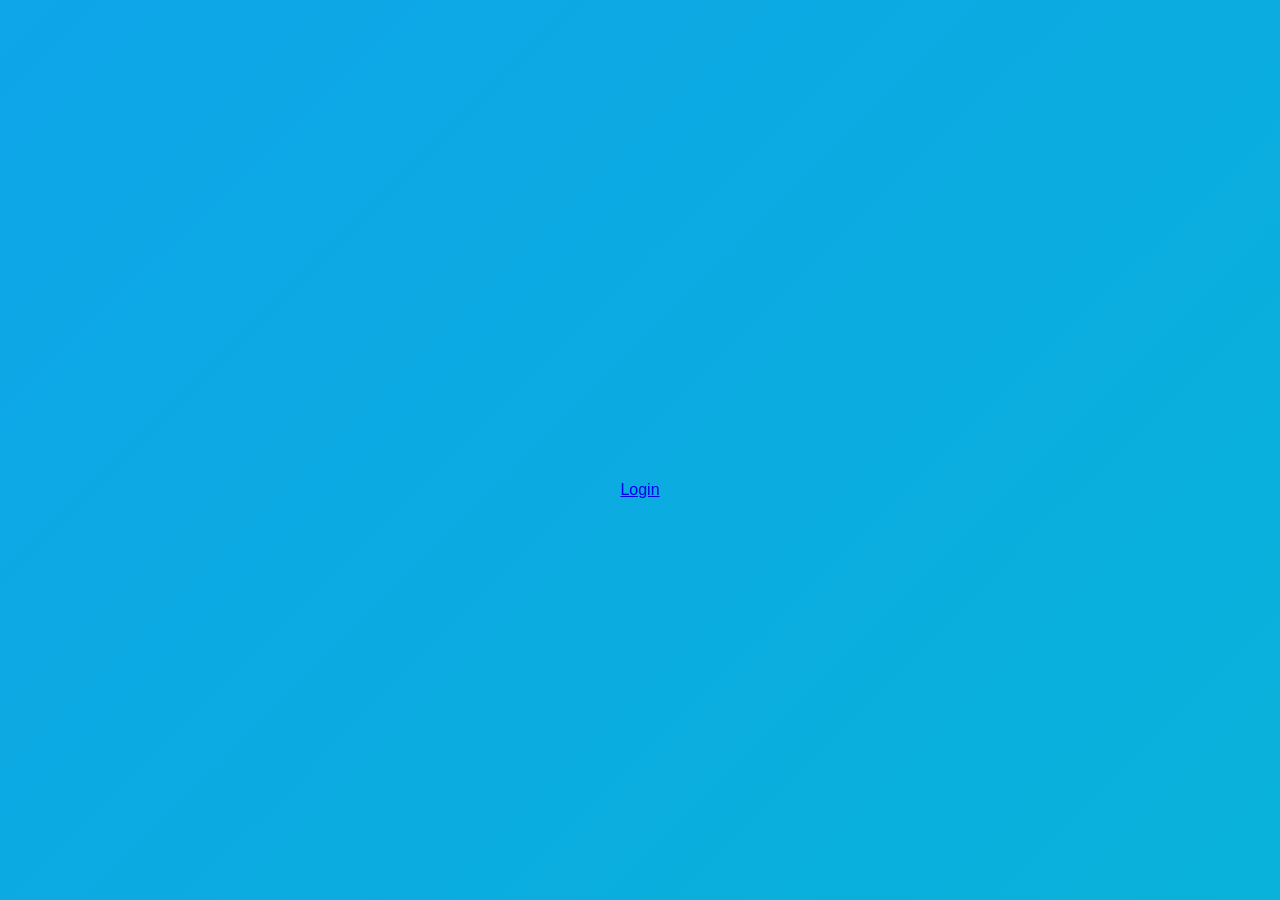
<file: index.html>
<!DOCTYPE html>
<html lang="es">
<head>
    <meta charset="UTF-8">
    <meta name="viewport" content="width=device-width, initial-scale=1.0">
    <title>Acceso Seguro</title>
    <link rel="stylesheet" href="CSS/styles.css">
</head>
<body>
    <a href="HTML/LOGIN.HTML">Login</a>
</body>
</html>
</file>
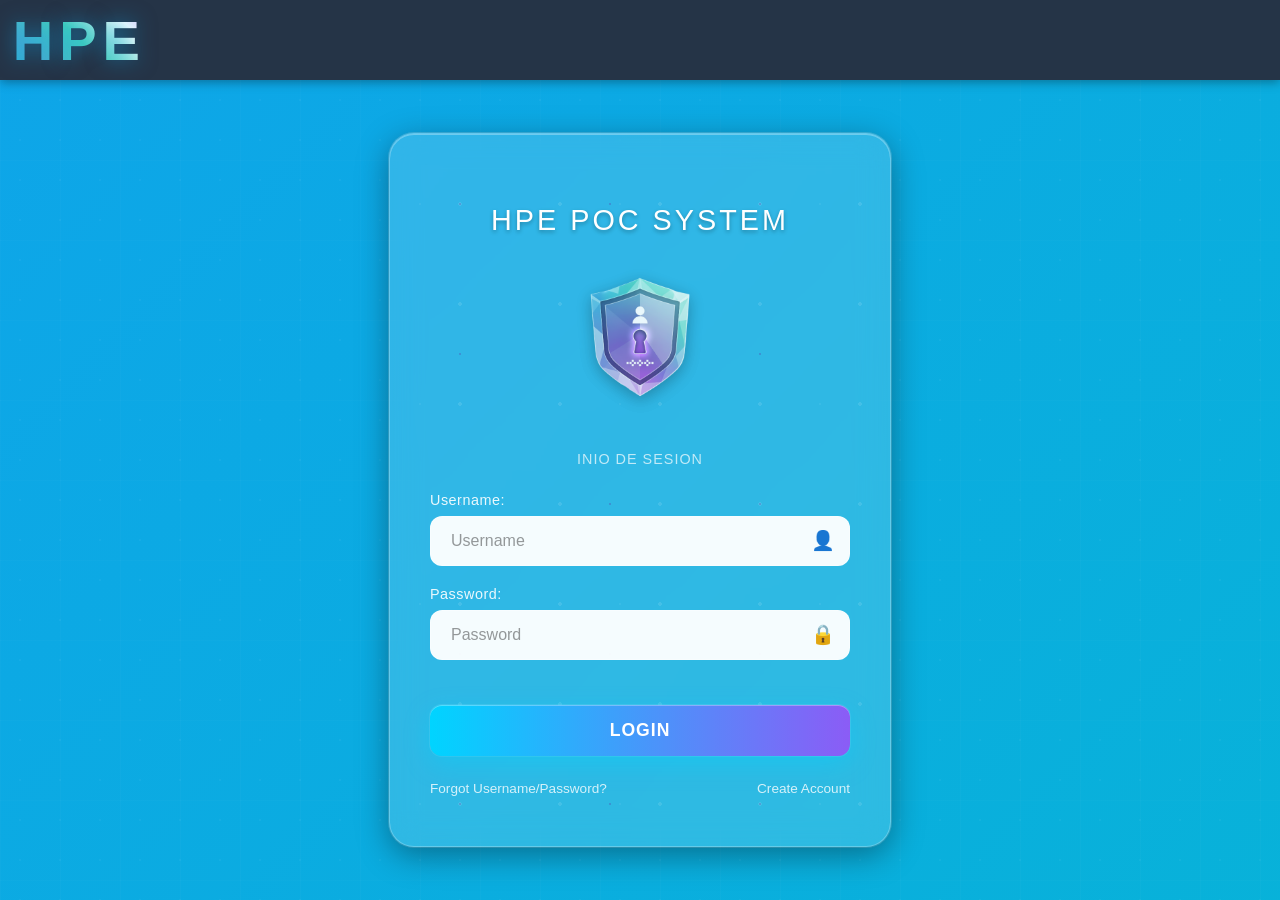
<file: HTML/LOGIN.HTML>
<!DOCTYPE html>
<html lang="es">
<head>
    <meta charset="UTF-8">
    <meta name="viewport" content="width=device-width, initial-scale=1.0">
    <title>Acceso Seguro</title>
    <link rel="stylesheet" href="../CSS/styles.css">
</head>
<body>
    <header class="top-bar">
        <div class="top-bar__content">
            <div class="top-bar__logo-text">HPE</div>
        </div>
    </header>
    <div class="background-design"></div>
    <div class="particles-container" id="particles-container"></div>
    <div class="login-container">
        
        <h1>HPE POC SYSTEM</h1>
        
        <div class="security-icon">
            <img src="../HTML/Sesion_Icon.png" alt="Security Icon" class="security-icon-img">
        </div>
        
        <div class="subtitle">INIO DE SESION</div>

        <form>
            <div class="input-group">
                <label for="username">Username:</label>
                <div class="input-wrapper">
                    <input type="text" id="username" name="username" placeholder="Username" required>
                    <span class="input-icon">👤</span>
                </div>
            </div>

            <div class="input-group">
                <label for="password">Password:</label>
                <div class="input-wrapper">
                    <input type="password" id="password" name="password" placeholder="Password" required>
                    <span class="input-icon">🔒</span>
                </div>
            </div>

            <button type="submit" class="login-button">
                <span>LOGIN</span>
            </button>
        </form>
        
        <div class="footer-links">
            <a href="#" class="link">Forgot Username/Password?</a>
            <a href="#" class="link">Create Account</a>
        </div>
        
    </div>

    <script>
        // Sistema de partículas dinámicas
        class ParticleSystem {
            constructor() {
                this.container = document.getElementById('particles-container');
                this.particles = [];
                this.particleTypes = ['circle', 'star', 'diamond', 'line'];
                this.sizes = ['small', 'medium', 'large'];
                this.animations = ['floatUp', 'floatDown', 'floatLeft', 'floatRight', 'diagonal-up', 'diagonal-down', 'waveFloat', 'gentleDrift', 'organicFloat', 'butterflyMove'];
                
                this.init();
            }

            init() {
                // Crear partículas iniciales
                this.createInitialParticles();
                
                // Crear nuevas partículas periódicamente
                setInterval(() => {
                    this.createParticle();
                }, 150); // Nueva partícula cada 150ms
                
                // Limpiar partículas que ya no son visibles
                setInterval(() => {
                    this.cleanupParticles();
                }, 1000);
            }

            createInitialParticles() {
                for (let i = 0; i < 80; i++) {
                    this.createParticle();
                }
            }

            createParticle() {
                const particle = document.createElement('div');
                particle.className = 'particle';
                
                // Tipo aleatorio
                const type = this.particleTypes[Math.floor(Math.random() * this.particleTypes.length)];
                particle.classList.add(type);
                
                // Tamaño aleatorio
                const size = this.sizes[Math.floor(Math.random() * this.sizes.length)];
                particle.classList.add(size);
                
                // Posición inicial aleatoria para distribuir por toda la pantalla
                const startX = Math.random() * window.innerWidth;
                const startY = Math.random() * window.innerHeight;
                particle.style.left = startX + 'px';
                particle.style.top = startY + 'px';
                
                // Animación aleatoria - garantizar que siempre tenga movimiento
                const animation = this.animations[Math.floor(Math.random() * this.animations.length)];
                particle.classList.add(animation);
                
                // Duración de animación aleatoria - más rápida para evitar trabas
                const duration = 8 + Math.random() * 12; // Entre 8 y 20 segundos
                particle.style.animationDuration = duration + 's';
                
                // Delay aleatorio más corto
                const delay = Math.random() * 2;
                particle.style.animationDelay = delay + 's';
                
                // Forzar que la animación sea continua y fluida
                particle.style.animationTimingFunction = 'linear';
                particle.style.animationIterationCount = '1';
                particle.style.animationFillMode = 'both';
                
                // Color aleatorio para algunos tipos
                if (type === 'circle') {
                    const colors = [
                        'rgba(255, 255, 255, 0.6)',
                        'rgba(0, 212, 255, 0.5)',
                        'rgba(139, 92, 246, 0.4)',
                        'rgba(168, 85, 247, 0.5)'
                    ];
                    particle.style.background = colors[Math.floor(Math.random() * colors.length)];
                }
                
                this.container.appendChild(particle);
                this.particles.push(particle);
                
                // Verificar que la partícula tenga animación después de un breve delay
                setTimeout(() => {
                    const computedStyle = window.getComputedStyle(particle);
                    const animationName = computedStyle.animationName;
                    if (animationName === 'none' || !animationName) {
                        // Si no tiene animación, forzar una
                        particle.style.animation = 'floatUp 10s linear infinite';
                        particle.style.animationFillMode = 'both';
                    }
                }, 100);
                
                // Remover la partícula después de que termine su animación
                setTimeout(() => {
                    if (particle.parentNode) {
                        particle.parentNode.removeChild(particle);
                    }
                    const index = this.particles.indexOf(particle);
                    if (index > -1) {
                        this.particles.splice(index, 1);
                    }
                }, (duration + delay) * 1000);
            }

            cleanupParticles() {
                // Limpiar partículas más agresivamente para evitar trabas
                this.particles = this.particles.filter(particle => {
                    const rect = particle.getBoundingClientRect();
                    const isVisible = rect.top < window.innerHeight + 200 && 
                                    rect.bottom > -200 && 
                                    rect.left < window.innerWidth + 200 && 
                                    rect.right > -200;
                    
                    // Verificar si la partícula tiene animación
                    const computedStyle = window.getComputedStyle(particle);
                    const animationName = computedStyle.animationName;
                    const hasAnimation = animationName && animationName !== 'none';
                    
                    if (!isVisible || !hasAnimation) {
                        if (particle.parentNode) {
                            particle.parentNode.removeChild(particle);
                        }
                        return false;
                    }
                    return true;
                });
                
                // Limitar el número máximo de partículas para evitar sobrecarga
                if (this.particles.length > 100) {
                    const excessParticles = this.particles.splice(0, this.particles.length - 80);
                    excessParticles.forEach(particle => {
                        if (particle.parentNode) {
                            particle.parentNode.removeChild(particle);
                        }
                    });
                }
            }
        }

        // Inicializar el sistema de partículas cuando la página esté cargada
        document.addEventListener('DOMContentLoaded', () => {
            new ParticleSystem();
        });

        // Recrear partículas cuando se redimensiona la ventana
        window.addEventListener('resize', () => {
            const container = document.getElementById('particles-container');
            if (container) {
                container.innerHTML = '';
                new ParticleSystem();
            }
        });
    </script>

</body>
</html>
</file>
<file: CSS/styles.css>
/* ---------------------------------- */
/* Estilos del Fondo y Colores */
/* ---------------------------------- */
:root {
    /* Color de fondo de la barra superior - color personalizado */
    --top-bar-bg: #253447;
}
body {
    /* Fondo abstracto similar a la imagen */
    background: 
        linear-gradient(135deg, #0ea5e9, #06b6d4, #8b5cf6, #a855f7),
        linear-gradient(45deg, #0f172a, #1e293b, #334155);
    background-size: 400% 400%, 100% 100%;
    /* Añadimos un toque de animación para que se vea dinámico */
    animation: gradientShift 15s ease infinite;
    display: flex;
    justify-content: center; 
    align-items: center;
    min-height: 100vh;
    margin: 0;                           /*tipo de altira del margen */
    font-family: 'Segoe UI', Tahoma, Geneva, Verdana, sans-serif;
    color: white;                      /* Color de texto base */    
    overflow: hidden; /* Evita cualquier scroll */
    width: 100%;
    height: 100vh; /* Altura fija de viewport */
    padding-top: 80px; /* Espacio para la barra superior fija */
    box-sizing: border-box; /* Incluye el padding en la altura total */
}

/* Animación del gradiente de fondo */
@keyframes gradientShift {
    0% {
        background-position: 0% 50%;
    }
    50% {
        background-position: 100% 50%;
    }
    100% {
        background-position: 0% 50%;
    }
}

/* Simulación del movimiento de datos/servidores (puedes usar una imagen real) */
.background-design {
    position: absolute;
    top: 0;
    left: 0;
    width: 100%;
    height: 100%;
    z-index: -1;
    pointer-events: none;
}

.background-design::before {
    content: '';
    position: absolute;
    top: 0;
    left: 0;
    width: 100%;
    height: 100%;
    /* Fondo con líneas y nodos abstractos como antes */
    background-image: 
        radial-gradient(circle, rgba(255,255,255,0.1) 1px, transparent 1px),
        linear-gradient(to right, rgba(255,255,255,0.05) 1px, transparent 1px),
        linear-gradient(to bottom, rgba(255,255,255,0.03) 1px, transparent 1px);
    background-size: 40px 40px, 60px 60px, 80px 80px;
    opacity: 0.4;
    animation: gridMove 20s linear infinite;
}

@keyframes gridMove {
    0% {
        transform: translate(0, 0);
    }
    100% {
        transform: translate(40px, 40px);
    }
}

/* ---------------------------------- */
/* Sistema de Partículas Avanzado */
/* ---------------------------------- */
.particles-container {
    position: fixed;
    top: 0;
    left: 0;
    width: 100%;
    height: 100%;
    pointer-events: none;
    z-index: 1;
    overflow: hidden;
}

/* Partículas circulares */
.particle {
    position: absolute;
    border-radius: 50%;
    pointer-events: none;
}

.particle.circle {
    background: rgba(255, 255, 255, 0.6);
    animation: floatUp 15s linear infinite;
    animation-fill-mode: both;
}

.particle.star {
    background: rgba(0, 212, 255, 0.8);
    clip-path: polygon(50% 0%, 61% 35%, 98% 35%, 68% 57%, 79% 91%, 50% 70%, 21% 91%, 32% 57%, 2% 35%, 39% 35%);
    animation: floatUp 20s linear infinite;
    animation-fill-mode: both;
}

.particle.diamond {
    background: rgba(139, 92, 246, 0.7);
    clip-path: polygon(50% 0%, 100% 50%, 50% 100%, 0% 50%);
    animation: floatUp 18s linear infinite;
    animation-fill-mode: both;
}

.particle.line {
    background: linear-gradient(45deg, rgba(255, 255, 255, 0.4), rgba(0, 212, 255, 0.4));
    border-radius: 2px;
    animation: floatUp 22s linear infinite;
    animation-fill-mode: both;
}

/* Diferentes tamaños de partículas */
.particle.small {
    width: 2px;
    height: 2px;
}

.particle.medium {
    width: 4px;
    height: 4px;
}

.particle.large {
    width: 6px;
    height: 6px;
}


/* Líneas especiales - más pequeñas para evitar trabas */
.particle.line {
    width: 12px;
    height: 1px;
}

.particle.line.vertical {
    width: 1px;
    height: 12px;
}

/* Animaciones de movimiento natural y orgánico - fluidas y continuas */
@keyframes floatUp {
    0% {
        transform: translateY(0px) translateX(0px) rotate(0deg);
        opacity: 0;
    }
    5% {
        opacity: 1;
    }
    95% {
        opacity: 1;
    }
    100% {
        transform: translateY(-120vh) translateX(80px) rotate(360deg);
        opacity: 0;
    }
}

@keyframes floatDown {
    0% {
        transform: translateY(0px) translateX(0px) rotate(0deg);
        opacity: 0;
    }
    5% {
        opacity: 1;
    }
    95% {
        opacity: 1;
    }
    100% {
        transform: translateY(120vh) translateX(-80px) rotate(-360deg);
        opacity: 0;
    }
}

@keyframes floatLeft {
    0% {
        transform: translateX(0px) translateY(0px) rotate(0deg);
        opacity: 0;
    }
    5% {
        opacity: 1;
    }
    95% {
        opacity: 1;
    }
    100% {
        transform: translateX(-120vw) translateY(60px) rotate(360deg);
        opacity: 0;
    }
}

@keyframes floatRight {
    0% {
        transform: translateX(0px) translateY(0px) rotate(0deg);
        opacity: 0;
    }
    5% {
        opacity: 1;
    }
    95% {
        opacity: 1;
    }
    100% {
        transform: translateX(120vw) translateY(-60px) rotate(-360deg);
        opacity: 0;
    }
}

/* Partículas con movimiento diagonal */
.particle.diagonal-up {
    animation: floatDiagonalUp 25s linear infinite;
}

.particle.diagonal-down {
    animation: floatDiagonalDown 25s linear infinite;
}

.particle.waveFloat {
    animation: waveFloat 18s linear infinite;
}

.particle.gentleDrift {
    animation: gentleDrift 22s linear infinite;
}

.particle.organicFloat {
    animation: organicFloat 20s linear infinite;
}

.particle.butterflyMove {
    animation: butterflyMove 16s linear infinite;
}

@keyframes floatDiagonalUp {
    0% {
        transform: translate(0vw, 0vh) rotate(0deg);
        opacity: 0;
    }
    5% {
        opacity: 1;
    }
    95% {
        opacity: 1;
    }
    100% {
        transform: translate(-100vw, -100vh) rotate(360deg);
        opacity: 0;
    }
}

@keyframes floatDiagonalDown {
    0% {
        transform: translate(0vw, 0vh) rotate(0deg);
        opacity: 0;
    }
    5% {
        opacity: 1;
    }
    95% {
        opacity: 1;
    }
    100% {
        transform: translate(100vw, 100vh) rotate(-360deg);
        opacity: 0;
    }
}

/* Partículas que se mueven en espiral */
.particle.spiral {
    animation: spiralMove 30s linear infinite;
}

@keyframes spiralMove {
    0% {
        transform: translate(50vw, 100vh) rotate(0deg);
        opacity: 0;
    }
    10% {
        opacity: 1;
    }
    90% {
        opacity: 1;
    }
    100% {
        transform: translate(50vw, -100px) rotate(720deg);
        opacity: 0;
    }
}

/* Partículas que parpadean */
.particle.twinkle {
    animation: twinkleMove 12s ease-in-out infinite;
}

/* Nuevas animaciones naturales y orgánicas */
@keyframes waveFloat {
    0% {
        transform: translateY(0px) translateX(0px) rotate(0deg);
        opacity: 0;
    }
    5% {
        opacity: 1;
    }
    95% {
        opacity: 1;
    }
    100% {
        transform: translateY(-110vh) translateX(100px) rotate(180deg);
        opacity: 0;
    }
}

@keyframes gentleDrift {
    0% {
        transform: translateY(0px) translateX(0px) rotate(0deg);
        opacity: 0;
    }
    5% {
        opacity: 0.8;
    }
    95% {
        opacity: 0.8;
    }
    100% {
        transform: translateY(-100vh) translateX(70px) rotate(360deg);
        opacity: 0;
    }
}

@keyframes organicFloat {
    0% {
        transform: translateY(0px) translateX(0px) rotate(0deg);
        opacity: 0;
    }
    5% {
        opacity: 1;
    }
    95% {
        opacity: 1;
    }
    100% {
        transform: translateY(-105vh) translateX(90px) rotate(180deg);
        opacity: 0;
    }
}

@keyframes butterflyMove {
    0% {
        transform: translateY(0px) translateX(0px) rotate(0deg);
        opacity: 0;
    }
    5% {
        opacity: 1;
    }
    95% {
        opacity: 1;
    }
    100% {
        transform: translateY(-115vh) translateX(120px) rotate(180deg);
        opacity: 0;
    }
}


/* ---------------------------------- */
/* Estilos del Contenedor Cristalino (Glassmorphism) */
/* ---------------------------------- */
.top-bar {
    position: fixed;
    top: 0;
    left: 0;
    width: 100%;
    height: 80px;
    z-index: 10;
    /* Color de la barra igual al fondo del logo */
    background: var(--top-bar-bg);
    box-shadow: 0 2px 10px rgba(0,0,0,0.35);
    display: flex;
    align-items: center;
}

.top-bar__content {
    max-width: 1200px;
    padding:1%; /* Logo pegado al borde izquierdo */
    width: 100%;
    height: 100%;
    display: flex;
    align-items: center;
    justify-content: flex-start; /* Posicionar el logo a la izquierda */
}

.top-bar__logo {
    height: 100%; /* igual a la altura visible de la barra */
    width: auto;
    display: block;
    filter: drop-shadow(0 2px 6px rgba(0,0,0,0.35));
}

/* Logo de texto HPE con animación elegante */
.top-bar__logo-text {
    font-family: 'Segoe UI', Tahoma, Geneva, Verdana, sans-serif;
    font-size: 3.5em;
    font-weight: 700;
    letter-spacing: 6px;
    text-transform: uppercase;
    background: linear-gradient(45deg, #0ea5e9, #06b6d4, #48AACF, #45D1B9, #ffffff, #8b5cf6, #a855f7, #0ea5e9);
    background-size: 200% 200%;
    -webkit-background-clip: text;
    background-clip: text;
    -webkit-text-fill-color: transparent;
    animation: logoGradientFlow 6s linear infinite, logoGlow 3s ease-in-out infinite alternate;
    text-shadow: 0 0 20px rgba(14, 165, 233, 0.5);
    cursor: default;
    user-select: none;
    transition: all 0.3s ease;
    display: flex;
    align-items: center;
    height: 100%;
    padding: 0 5px 0 0px;
}

/* Animación del gradiente fluido de izquierda a derecha */
@keyframes logoGradientFlow {
    0% {
        background-position: -200% 50%;
    }
    100% {
        background-position: 200% 50%;
    }
}

/* Animación de brillo sutil */
@keyframes logoGlow {
    0% {
        filter: brightness(1) drop-shadow(0 0 8px rgba(14, 165, 233, 0.2));
    }
    100% {
        filter: brightness(1.03) drop-shadow(0 0 12px rgba(139, 92, 246, 0.25));
    }
}

/* Efecto hover adicional */
.top-bar__logo-text:hover {
    transform: scale(1.05);
    background: linear-gradient(45deg, #06b6d4, #48AACF, #45D1B9, #ffffff, #8b5cf6, #a855f7, #0ea5e9);
    background-size: 200% 200%;
    background-position: 50% 50%;
    -webkit-background-clip: text;
    background-clip: text;
    -webkit-text-fill-color: transparent;
}
.login-container {   
    background: rgba(255, 255, 255, 0.15); /* Blanco medio transparente - 15% de opacidad */
    border-radius: 25px;
    padding: 50px 40px;                  
    box-shadow: 
        0 8px 32px 0 rgba(0, 0, 0, 0.37),
        0 0 0 1px rgba(255, 255, 255, 0.2),
        inset 0 1px 0 rgba(255, 255, 255, 0.3); /* Sombra elegante con borde interno */
    border: 1px solid rgba(255, 255, 255, 0.25); /* Borde más visible */
    
    /* PROPIEDAD CLAVE PARA EL CRISTALINO */
    backdrop-filter: blur(15px); 
    -webkit-backdrop-filter: blur(15px); /* Para compatibilidad con Safari */
    
    max-width: 420px;
    width: 90%;
    text-align: center;
    position: relative;
    transition: all 0.3s ease;
    overflow: hidden; /* Evita desbordamiento del contenido */
}

.login-container:hover {
    transform: translateY(-5px);
    box-shadow: 
        0 15px 40px 0 rgba(0, 0, 0, 0.4),
        0 0 0 1px rgba(255, 255, 255, 0.3),
        inset 0 1px 0 rgba(255, 255, 255, 0.4);
}

h1 {
    font-weight: 400;
    letter-spacing: 3px;
    margin-bottom: 10px;
    font-size: 1.8em;
    text-shadow: 0 2px 4px rgba(0, 0, 0, 0.3);
}

/* Icono de servidor mejorado */
.security-icon {
    font-size: 3em; /* Un poco más pequeño para reducir altura */
    margin: 15px 0 20px 0; /* Margen vertical reducido */
    filter: drop-shadow(0 4px 8px rgba(0, 0, 0, 0.3));
    animation: pulse 3s ease-in-out infinite;
    opacity: 0.9;
}

.security-icon-img {
    width: 40%;
    height: 40%;
}

@keyframes pulse {
    0%, 100% {
        transform: scale(1);
    }
    50% {
        transform: scale(1.05);
    }
}

/* Subtítulo */
.subtitle {
    color: rgba(255, 255, 255, 0.7);
    font-size: 0.9em;
    margin-bottom: 25px; /* Margen inferior reducido */
    font-weight: 300;
    letter-spacing: 1px;
}

/* Enlaces del footer */
.footer-links {
    margin-top: 25px; /* Margen superior reducido */
    display: flex;
    justify-content: space-between;
    flex-wrap: wrap;
    gap: 15px;
}

.footer-links .link {
    color: rgba(255, 255, 255, 0.8);
    text-decoration: none;
    font-size: 0.85em;
    transition: all 0.3s ease;
    position: relative;
}

.footer-links .link::after {
    content: '';
    position: absolute;
    bottom: -2px;
    left: 0;
    width: 0;
    height: 1px;
    background: rgba(106, 0, 141, 0.8);
    transition: width 0.3s ease;
}

.footer-links .link:hover {
    color: rgba(106, 0, 141, 1);
    transform: translateY(-1px);
}

.footer-links .link:hover::after {
    width: 100%;
}

/* ---------------------------------- */
/* Estilos del Formulario y Campos */
/* ---------------------------------- */
.input-group {
    margin-bottom: 20px; /* Espacio entre campos reducido */
    text-align: left;
    position: relative;
}

.input-group label {
    display: block;
    margin-bottom: 8px;
    font-size: 0.9em;
    color: rgba(255, 255, 255, 0.9);
    font-weight: 500;
    letter-spacing: 0.5px;
}

.input-wrapper {
    position: relative;
    display: flex;
    align-items: center;
}

.input-group input {
    width: 100%;
    padding: 15px 50px 15px 20px; /* Espacio para el icono */
    border: none;
    border-radius: 12px;
    background: rgba(255, 255, 255, 0.95); /* Fondo casi blanco como en la imagen */
    color: #333;
    font-size: 1em;
    box-sizing: border-box;
    border: 1px solid rgba(255, 255, 255, 0.3);
    backdrop-filter: blur(10px);
    -webkit-backdrop-filter: blur(10px);
    transition: all 0.3s ease;
}

.input-icon {
    position: absolute;
    right: 15px;
    color: #666;
    font-size: 1.2em;
    pointer-events: none;
}

.input-group input::placeholder {
    color: rgba(0, 0, 0, 0.4);
}

.input-group input:focus {
    outline: none;
    border-color: rgba(106, 0, 141, 0.6);
    background: rgba(255, 255, 255, 0.15);
    box-shadow: 0 0 0 3px rgba(106, 0, 141, 0.2);
    transform: translateY(-2px);
}

/* ---------------------------------- */
/* Estilos del Botón Llamativo y Cristalino */
/* ---------------------------------- */
.login-button {
    width: 100%;
    padding: 15px 25px;
    margin-top: 25px; /* Espacio sobre el botón reducido */
    border: none;
    border-radius: 12px;
    font-size: 1.1em;
    font-weight: 600;
    cursor: pointer;
    transition: all 0.3s ease;
    position: relative;
    overflow: hidden;
    letter-spacing: 1px;
    
    /* Gradiente cyan-purple como en la imagen */
    background: linear-gradient(90deg, #00d4ff, #8b5cf6);
    border: none;
    color: white;
    
    /* Brillo Llamativo */
    box-shadow: 
        0 8px 25px rgba(0, 212, 255, 0.4),
        0 0 0 1px rgba(255, 255, 255, 0.1),
        inset 0 1px 0 rgba(255, 255, 255, 0.3);
}

.login-button::before {
    content: '';
    position: absolute;
    top: 0;
    left: -100%;
    width: 100%;
    height: 100%;
    background: linear-gradient(90deg, transparent, rgba(255, 255, 255, 0.2), transparent);
    transition: left 0.5s;
}

.login-button:hover::before {
    left: 100%;
}

.login-button:hover {
    /* Efecto al pasar el mouse */
    background: linear-gradient(90deg, #00b8e6, #7c3aed);
    box-shadow: 
        0 12px 35px rgba(0, 212, 255, 0.6),
        0 0 0 1px rgba(255, 255, 255, 0.2),
        inset 0 1px 0 rgba(255, 255, 255, 0.3);
    transform: translateY(-3px);
}

.login-button:active {
    transform: translateY(-1px);
    box-shadow: 
        0 6px 20px rgba(0, 212, 255, 0.5),
        0 0 0 1px rgba(255, 255, 255, 0.15);
}

/* ---------------------------------- */
/* Elementos Adicionales de Diseño */
/* ---------------------------------- */

/* Partículas flotantes como antes */
.login-container::before {
    content: '';
    position: absolute;
    top: -50px;
    left: -50px;
    right: -50px;
    bottom: -50px;
    background-image: 
        radial-gradient(circle at 20% 20%, rgba(255, 255, 255, 0.1) 2px, transparent 2px),
        radial-gradient(circle at 80% 80%, rgba(106, 0, 141, 0.2) 1px, transparent 1px),
        radial-gradient(circle at 40% 60%, rgba(255, 255, 255, 0.05) 1px, transparent 1px);
    background-size: 100px 100px, 150px 150px, 200px 200px;
    animation: float 15s ease-in-out infinite;
    z-index: -1;
    border-radius: 25px;
    overflow: hidden; /* Evita que se salga del contenedor */
}

@keyframes float {
    0%, 100% {
        transform: translate(0, 0) rotate(0deg);
    }
    33% {
        transform: translate(10px, -10px) rotate(120deg);
    }
    66% {
        transform: translate(-5px, 5px) rotate(240deg);
    }
}

/* Efecto de brillo en el contenedor */
.login-container::after {
    content: '';
    position: absolute;
    top: 0;
    left: -100%;
    width: 100%;
    height: 100%;
    background: linear-gradient(90deg, transparent, rgba(255, 255, 255, 0.1), transparent);
    animation: shine 3s ease-in-out infinite;
}

@keyframes shine {
    0% {
        left: -100%;
    }
    50% {
        left: 100%;
    }
    100% {
        left: 100%;
    }
}


/* ---------------------------------- */
/* Responsive Design */
/* ---------------------------------- */

/* Tablets grandes y pantallas medianas */
@media (max-width: 1024px) {
    .login-container {
        padding: 45px 35px;
        max-width: 90%;
    }
    
    .top-bar__content {
        padding: 8px 20px 8px 0px;
    }
    
    .top-bar__logo {
        height: 90%;
    }
    
    .top-bar__logo-text {
        font-size: 3.2em;
        letter-spacing: 5px;
    }
}

/* Tablets y pantallas medianas */
@media (max-width: 768px) {
    body {
        overflow-y: auto; /* Permite scroll vertical si es necesario */
        padding-top: 70px; /* Ajusta el padding a la altura de la barra */
    }

    .top-bar {
        height: 70px;
    }
    
    .login-container {
        padding: 40px 30px;
        max-width: 420px; /* Mantenemos un ancho máximo */
        margin: 20px; /* Añadimos margen para que no toque los bordes */
    }
    
    h1 {
        font-size: 1.5em;
        letter-spacing: 2px;
    }
    
    .subtitle {
        font-size: 0.8em;
        margin-bottom: 25px;
    }
    
    .security-icon {
        font-size: 2.5em;
        margin: 15px 0 25px 0;
    }
    
    .input-group input {
        padding: 12px 45px 12px 15px;
        font-size: 0.95em;
    }
    
    .input-icon {
        right: 12px;
        font-size: 1.1em;
    }
    
    .login-button {
        padding: 12px 20px;
        font-size: 1em;
    }
    
    .footer-links {
        flex-direction: column;
        align-items: center;
        gap: 10px;
    }
    
    .top-bar__content {
        padding: 6px 15px 6px 0px;
    }
    
    .top-bar__logo {
        height: 85%;
    }
    
    .top-bar__logo-text {
        font-size: 2.8em;
        letter-spacing: 4.5px;
    }
}

/* Móviles grandes */
@media (max-width: 640px) {
    .login-container {
        padding: 35px 25px;
        border-radius: 20px;
    }
    
    h1 {
        font-size: 1.4em;
        letter-spacing: 1.5px;
    }
    
    .security-icon {
        font-size: 2.2em;
    }
    
    .input-group input {
        padding: 10px 40px 10px 12px;
        border-radius: 10px;
    }
    
    .login-button {
        padding: 10px 18px;
        border-radius: 10px;
    }
}

/* Móviles pequeños */
@media (max-width: 480px) {
    
    body {
        padding-top: 60px; /* Ajusta el padding a la altura de la barra */
    }

    .top-bar {
        height: 60px;
    }
    
    .login-container {
        padding: 30px 20px;
        border-radius: 15px;
        margin: 15px; /* Margen para que no toque los bordes */
    }
    
    h1 {
        font-size: 1.3em;
        letter-spacing: 1px;
    }
    
    .subtitle {
        font-size: 0.75em;
        margin-bottom: 20px;
    }
    
    .security-icon {
        font-size: 2em;
        margin: 10px 0 15px 0; /* Reducimos margen vertical */
    }
    
    .input-group {
        margin-bottom: 20px;
    }
    
    .input-group input {
        padding: 10px 35px 10px 12px;
        font-size: 0.9em;
        border-radius: 8px;
    }
    
    .input-icon {
        right: 10px;
        font-size: 1em;
    }
    
    .login-button {
        padding: 10px 15px;
        font-size: 0.95em;
        border-radius: 8px;
    }
    
    .footer-links {
        margin-top: 25px;
    }
    
    .footer-links .link {
        font-size: 0.8em;
    }
    
    .top-bar__content {
        padding: 5px 12px 5px 0px;
    }
    
    .top-bar__logo {
        height: 80%;
    }
    
    .top-bar__logo-text {
        font-size: 2.4em;
        letter-spacing: 4px;
    }
}

/* Móviles muy pequeños */
@media (max-width: 360px) {
    .login-container {
        padding: 20px 15px; /* Padding vertical reducido */
        margin: 10px; /* Margen para que no toque los bordes */
    }
    
    h1 {
        font-size: 1.2em;
        letter-spacing: 0.5px;
    }
    
    .subtitle {
        font-size: 0.7em;
    }
    
    .security-icon {
        font-size: 1.8em;
        margin: 8px 0 15px 0;
    }
    
    .input-group input {
        padding: 8px 30px 8px 10px;
        font-size: 0.85em;
    }
    
    .login-button {
        padding: 8px 12px;
        font-size: 0.9em;
    }
    
    .top-bar__content {
        padding: 4px 10px 4px 0px;
    }
    
    .top-bar__logo {
        height: 75%;
    }
    
    .top-bar__logo-text {
        font-size: 2em;
        letter-spacing: 3.5px;
    }
}

/* Pantallas muy anchas */
@media (min-width: 1440px) {
    .login-container {
        max-width: 500px;
        padding: 60px 50px;
    }
    
    h1 {
        font-size: 2em;
        letter-spacing: 4px;
    }
    
    .security-icon {
        font-size: 4em;
        margin: 25px 0 35px 0;
    }
    
    .subtitle {
        font-size: 1em;
        margin-bottom: 35px;
    }
    
    .input-group input {
        padding: 18px 55px 18px 25px;
        font-size: 1.1em;
    }
    
    .login-button {
        padding: 18px 30px;
        font-size: 1.2em;
    }
}
</file>
